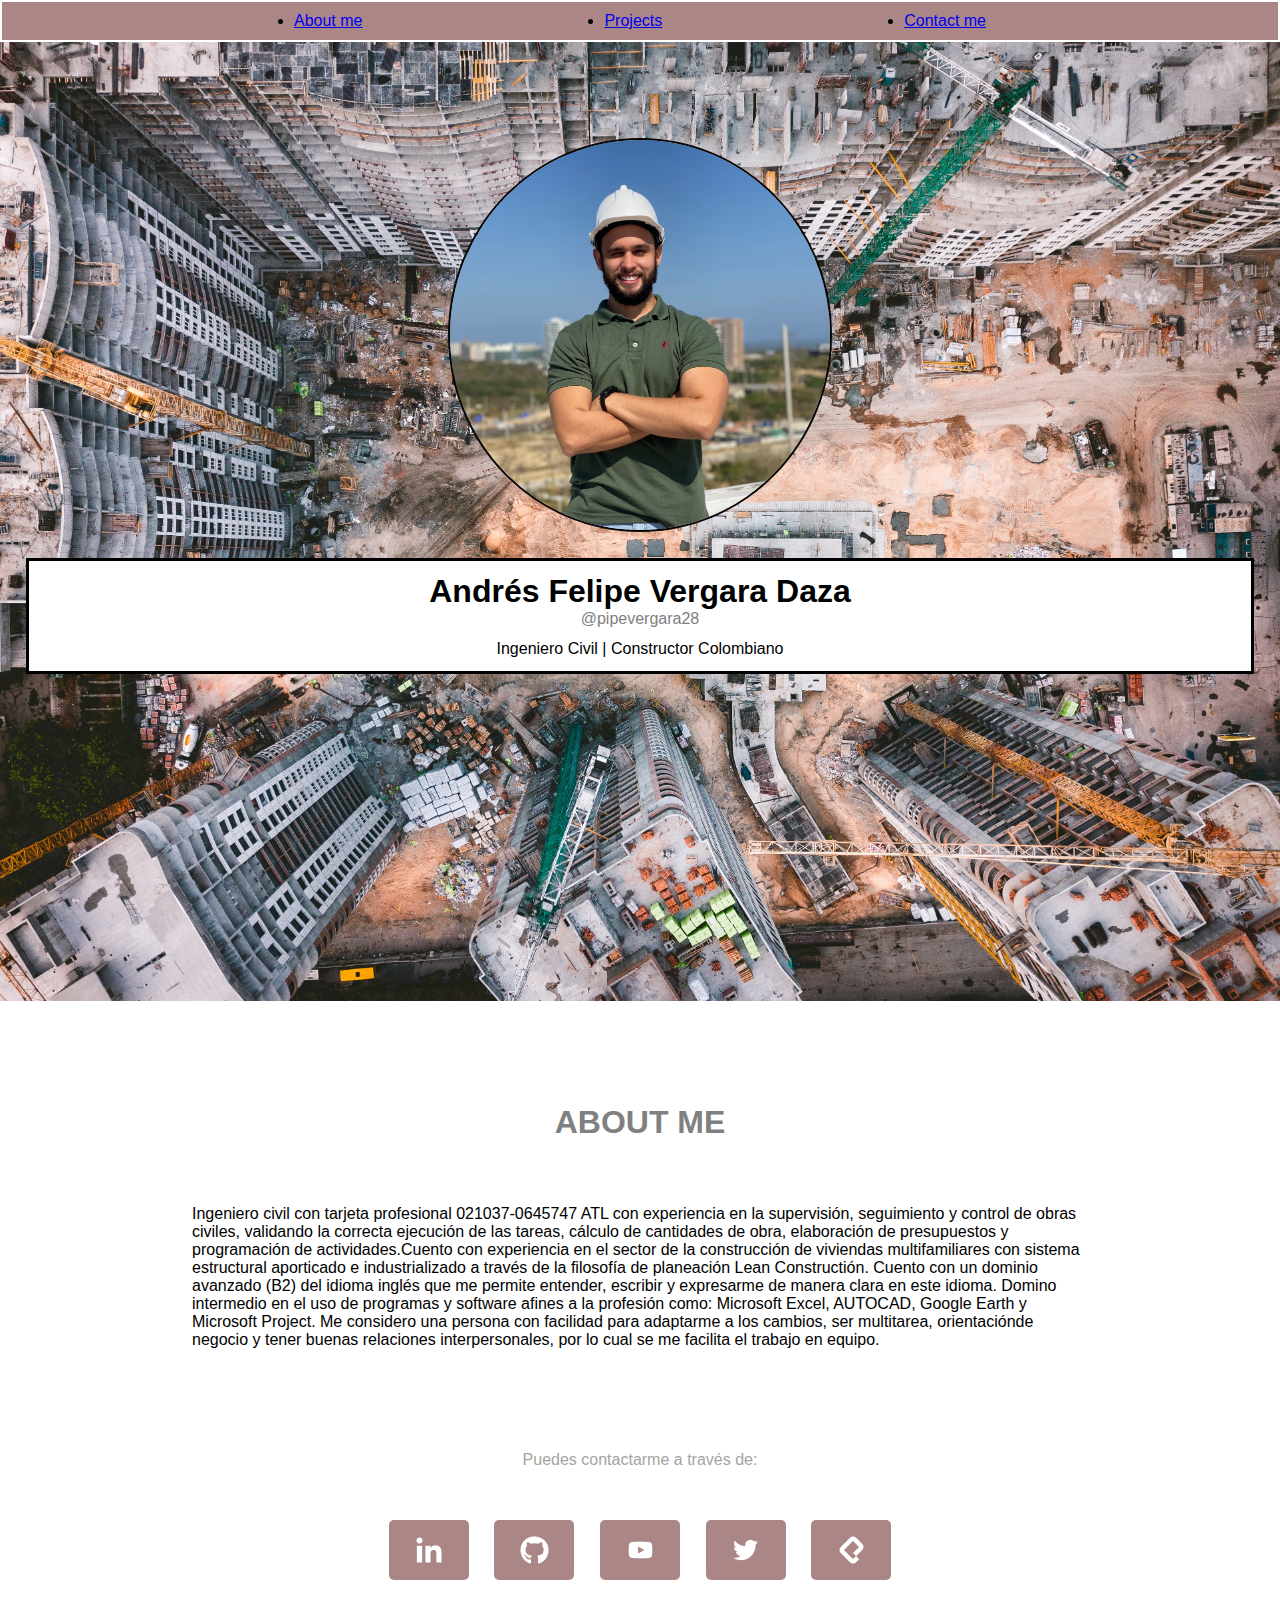
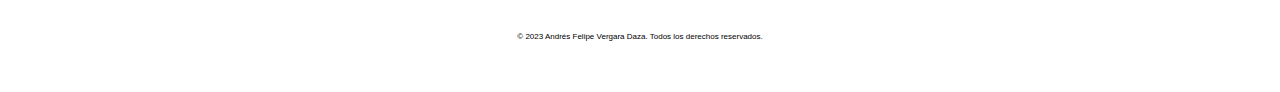
<file: index.html>
<html>
<head>
    <meta charset="utf-8"/>
    <meta name="viewport" content="width=device-width, initial-scale=1.0">
    <link rel="stylesheet" href="css/styles.css"/>
    <title>Mi Pagina Web</title>
</head>
<body>
    <header>
        <div>
            <ul class="navegacion">
                <li><a href="#about">About me </a></li>
                <li><a href="#projects">Projects  </a></li>
                <li><a href="#contact">Contact me 
                </a></li>
            </ul>
        </div>
    
    </header>

    <section id="hero"> 

        <div class="image-container" id="background">

         <img src="images/ivan-bandura-Wv2U24G2F78-unsplash.jpg" alt="background">

        </div>
        
        <div class="informacion-container"id="flotante" >

            <div class="image-container" id="foto">

                <img src="images/7d149994-d2e0-4ec5-a56e-ee60f5c69e1b.jpg" alt="logo">

            </div>
            
            <div class="informacion">

                <h1>Andrés Felipe Vergara Daza</h1>
                <span>@pipevergara28</span>
                <p>Ingeniero Civil | Constructor Colombiano</p>

            </div>
            
        </div>

      
    </section>

    <main id="about">
        <div class="title">
            <h1>ABOUT ME</h1>
        </div>
        
       <div class="information">
        <p>Ingeniero civil con tarjeta profesional 021037-0645747 ATL con experiencia en la supervisión, seguimiento y control de obras civiles, validando la correcta ejecución de las tareas, cálculo de cantidades de obra, elaboración de presupuestos y programación de actividades.Cuento con experiencia en el sector de la construcción de viviendas multifamiliares con sistema estructural aporticado e industrializado a través de la filosofía de planeación Lean Constructión. Cuento con un dominio avanzado (B2) del idioma inglés que me permite entender, escribir y expresarme de manera clara en este idioma. Domino intermedio en el uso de programas y software afines a la profesión como: Microsoft Excel, AUTOCAD, Google Earth y Microsoft Project. Me considero una persona con facilidad para adaptarme a los cambios, ser multitarea, orientaciónde negocio y tener buenas relaciones interpersonales, por lo cual se me facilita el trabajo en equipo.
        </p>

       </div>
        
    </main>

    <section id="contact">
        <div class="title">
            <p>Puedes contactarme a través de:</p>
        </div>
        
        

        <ul class="social-media">
          <li><a href="https://www.linkedin.com/in/andres-felipe-vergara-daza-0974691a5/" class="social-icon"id="linkedin"><img src="images/iconos/linkedin.png" alt=""></a></li>
          <li><a href="https://github.com/AndresVergara28"class="social-icon"id="lgithub"><img src="images/iconos/github.png" alt="github"></a></li>
          <li><a href="https://www.youtube.com/channel/UCM4rh_dxsOS326u6KlQMXbw"class="social-icon"id="youtube"> <img src="images/iconos/youtube.png" alt="youtube"></a></li>
          <li><a href="https://twitter.com/pipevergaraaa"class="social-icon"id="twitter"> <img src="images/iconos/twitter.png" alt="twitter"></a></li>
          <li><a href="https://platzi.com/p/vergarafa/"class="social-icon"id="platzi"> <img src="images/iconos/platzi.png" alt="platzi"></a></li>
        </ul>
      </section>
    
    <footer>
        <p>&copy; 2023 Andrés Felipe Vergara Daza. Todos los derechos reservados.</p>
    </footer>
</body>
</html>
</file>
<file: css/styles.css>
*{
    margin:0;
    padding: 0;
    box-sizing: border-box;
}

body{
    font-family: Arial, Helvetica, sans-serif;
}
/*Acá pondremos los estilos generales */

header{
    background-color:#ab8686;
    padding:10px 50px;
    border:2px solid #ffffff;
}

/*Acá pondremos los estilos especificos */

.navegacion{
    display: flex;
    justify-content: space-evenly;
}

/*Acá pondremos los estilos del hero*/

#hero{
    position: relative;
    display:inline-block;
    width: 100%;
}

#hero #background img{
    width: 100%;
}

#hero .informacion-container{
    /* background-color: #ffffff; */
    /* display: flex; */
    position: absolute;
    top: 10%;
    /* left: 25%; */
    /* right: 25%; */
    /* border: 4px solid #070707; */
    /* border-radius: 20px; */
    flex-direction: column;

}

#hero .informacion-container .informacion{
    /* font-weight: bold; */
    margin-top: 2%;
    /* width: 100%; */
    padding: 1%;
    /* border-radius: 62%; */
   margin-left: 2%; 
    margin-right: 2%; 
    background-color: #ffffff;
    display: flex;
    flex-direction: column;
    align-items: center;
    border: 3px solid black;
}

#hero .informacion-container .informacion span{
    color:gray;
}

#hero .informacion-container .image-container{
    display: flex;
    justify-content: center;
}


#hero .informacion-container .image-container img{
        /* top: 10px; */
    /* display: flex; */
    justify-content: center;
    /* padding: 10px; */
    width: 30%;
    border-radius: 100%;
    border: 2px solid #070707;
}
#hero .informacion-container .informacion p{
    margin-top:1%


}


/*Acá pondremos los estilos del about me */


#about .title {
    color: gray;
    display: flex;
    margin-top: 4%;
    padding: 4%;
    justify-content: center;    
}

#about .information {
    display: flex;
    margin-top: 1%;
    margin-bottom: 1%;
    margin-left: 15%;
    margin-right: 15%;
    justify-content: center;
    align-items: center;
}



/*Acá pondremos los estilos del contact me */


#contact .title p{
    color: rgb(164, 164, 164);
    display: flex;
    margin-top: 4%;
    padding: 4%;
    justify-content: center;
}


#contact .social-media {
    display: flex;
    background-color: rgb(255, 255, 255);
    align-items: center;
    justify-content: center;
    list-style: none;
}

#contact .social-media .social-icon{
    display: flex;
    align-items: center;
    justify-content: center;
    background-color: #ab8686;
    padding: 15px;
    border-radius: 5px;
    width: 100%;
    height: 100%;
}
#contact .social-media li{
   width: 80px;
   height: 60px;
   margin-left: 1%;
   margin-right: 1%;
}
/*Acá pondremos los estilos del footer */

footer{
    font-size: 50%;
    display: flex;
    justify-content: center;
    padding:4%;
}
</file>
